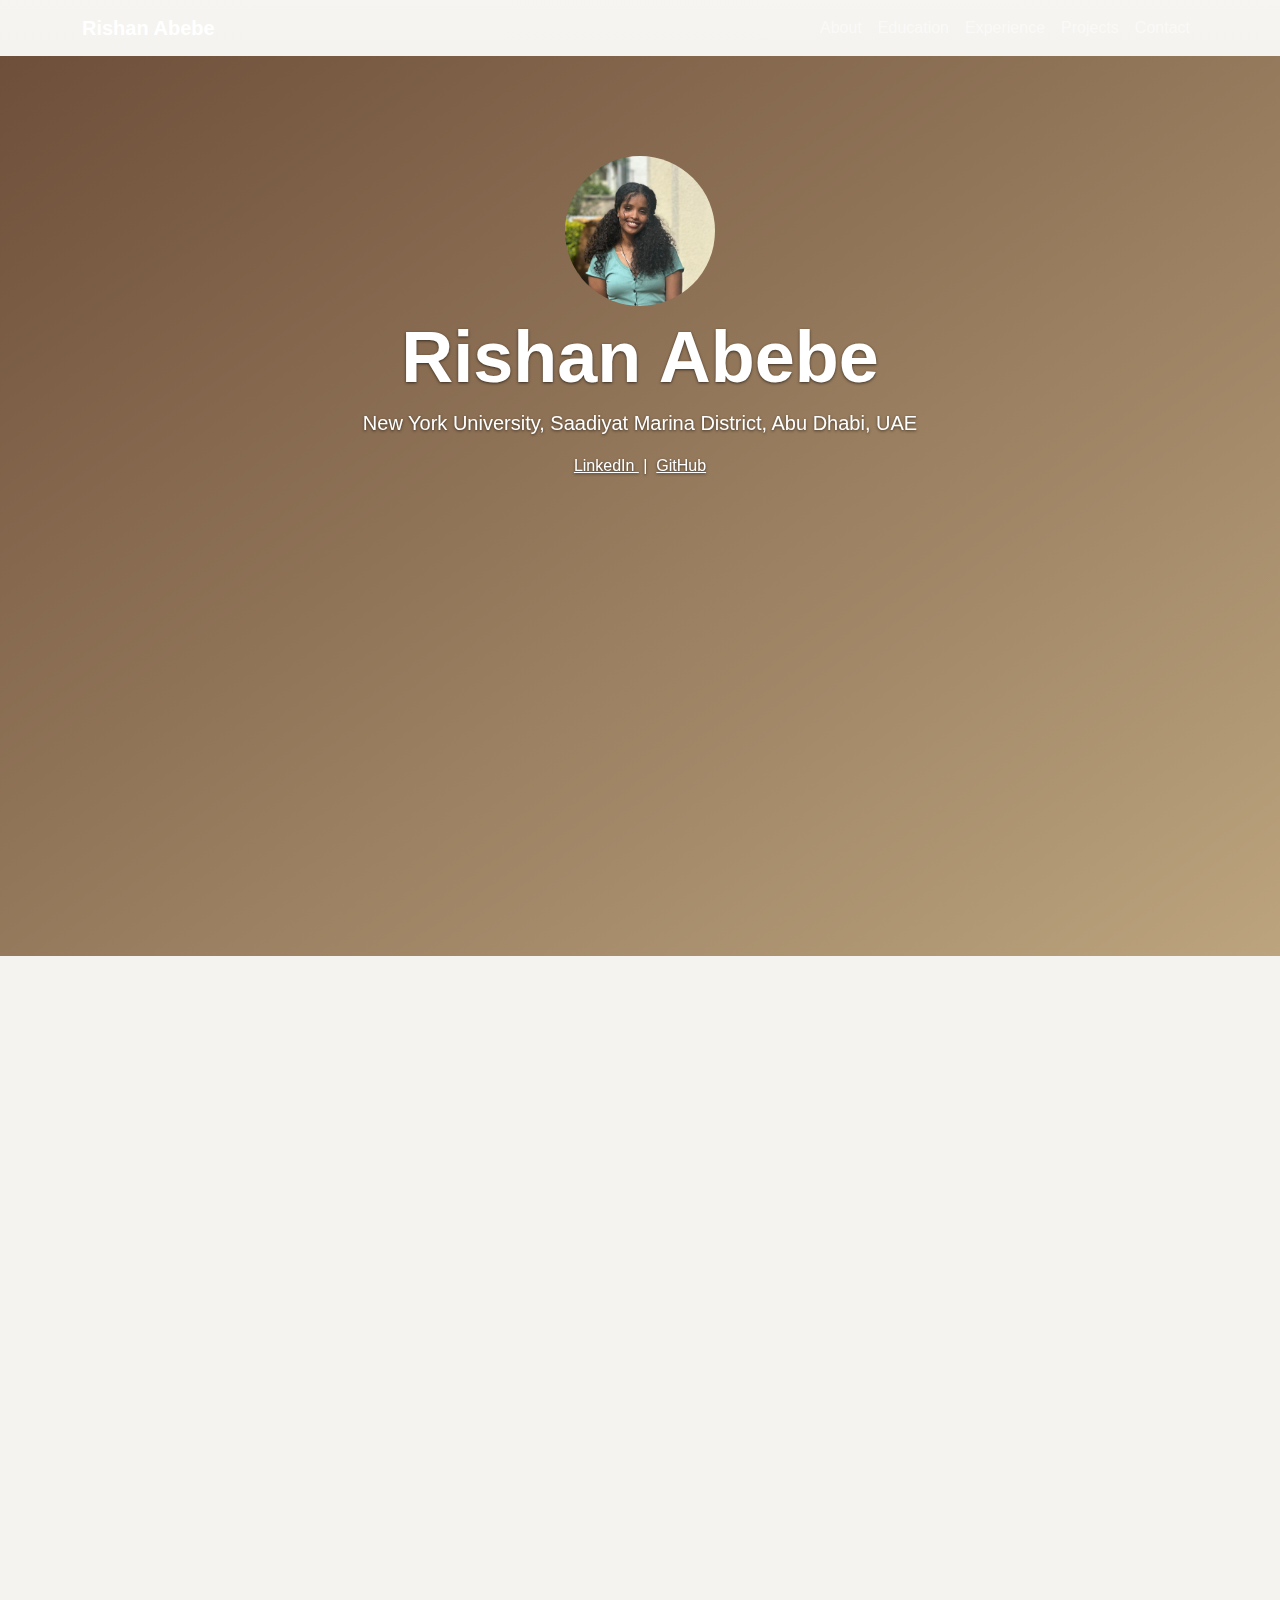
<file: index.html>
<!DOCTYPE html>
<html lang="en">
<head>
  <meta charset="UTF-8" />
  <meta name="viewport" content="width=device-width, initial-scale=1.0" />
  <title>Rishan Abebe - Portfolio</title>

  <!-- Bootstrap CSS -->
  <link
    rel="stylesheet"
    href="https://cdn.jsdelivr.net/npm/bootstrap@5.3.0/dist/css/bootstrap.min.css"
    crossorigin="anonymous"
  />

  <!-- AOS CSS -->
  <link
    rel="stylesheet"
    href="https://cdn.jsdelivr.net/npm/aos@2.3.4/dist/aos.css"
  />

  <!-- Custom CSS -->
  <link rel="stylesheet" href="style.css" />
</head>
<body>
  <!-- NAVBAR -->
  <nav class="navbar navbar-expand-lg navbar-dark bg-gradient shadow">
    <div class="container">
      <a class="navbar-brand fw-bold" href="#hero">Rishan Abebe</a>
      <button class="navbar-toggler" type="button" data-bs-toggle="collapse" data-bs-target="#navbarNav">
        <span class="navbar-toggler-icon"></span>
      </button>
      <div class="collapse navbar-collapse justify-content-end" id="navbarNav">
        <ul class="navbar-nav">
          <li class="nav-item"><a class="nav-link" href="#about">About</a></li>
          <li class="nav-item"><a class="nav-link" href="#education">Education</a></li>
          <li class="nav-item"><a class="nav-link" href="#experience">Experience</a></li>
          <li class="nav-item"><a class="nav-link" href="#projects">Projects</a></li>
          <li class="nav-item"><a class="nav-link" href="#contact">Contact</a></li>
        </ul>
      </div>
    </div>
  </nav>

<!-- HERO SECTION -->
<section id="hero" class="hero-section text-white position-relative">
  <div class="hero-overlay"></div>
  <div
    class="container text-center hero-content d-flex flex-column justify-content-center align-items-center"
  >
    <!-- Profile picture -->
    <img
      src="profile.jpeg"
      alt="Rishan Abebe"
      class="rounded-circle mb-2"
      style="width:150px; height:150px; object-fit:cover;"
      data-aos="fade-down"
    />

    <!-- Name -->
    <h1 class="display-2 fw-bold" data-aos="fade-down" data-aos-delay="200">
      Rishan Abebe
    </h1>

    <!-- New subtitle lines -->
    <p class="lead" data-aos="fade-up" data-aos-delay="400">
      New York University, Saadiyat Marina District, Abu Dhabi, UAE
    </p>
    <p data-aos="fade-up" data-aos-delay="500">
      <a href="https://www.linkedin.com/in/rishan-abebe-93b650266/" target="_blank" class="text-white">
        LinkedIn
      </a>
      &nbsp;|&nbsp;
      <a href="https://github.com/rz2557" target="_blank" class="text-white">
        GitHub
      </a>
    </p>

</section>



  <!-- ABOUT ME -->
  <section id="about" class="py-5">
    <div class="container">
      <h2 class="section-title text-white" data-aos="fade-up">About Me</h2>
      <div class="section-content" data-aos="fade-up" data-aos-delay="100">
        <p>
          I’m Rishan Abebe, an Economics major at NYU Abu Dhabi with minors in Computer Science and Applied Mathematics. I specialize in data science and machine learning, with hands‑on experience in Python, R, SQL, and C++. I excel at transforming complex datasets into clear, actionable insights and collaborating across teams to drive data‑informed decisions.
        </p>        
      </div>
    </div>
  </section>

  <!-- EDUCATION -->
  <section id="education" class="py-5">
    <div class="container">
      <h2 class="section-title text-white" data-aos="fade-up">Education</h2>
      <div class="section-content" data-aos="fade-up" data-aos-delay="100">
        <h5>New York University, Abu Dhabi, UAE</h5>
        <p><em>Bachelor of Science, Economics</em> (Minor: Computer Science & Applied Mathematics) </p>
        <p><strong>Relevant Coursework:</strong> Data Analysis, Econometrics, Data Bootcamp, Data Structures, Algorithms, Linear Algebra, Statistics & Probability, Multivariable Calculus</p>
      </div>
    </div>
  </section>

  <!-- EXPERIENCE -->
  <section id="experience" class="py-5">
    <div class="container">
      <h2 class="section-title text-white" data-aos="fade-up">Experience</h2>
      <div class="section-content" data-aos="fade-up" data-aos-delay="100">
        <!-- Research Assistant -->
        <div class="mb-4">
          <h5>Research Assistant – Fairness in Machine Learning</h5>
          <p class="mb-2"><em>New York University, Abu Dhabi, UAE | June 2025 – Present</em></p>
          <ul>
            <li>Cleaned and prepared the Adult Income dataset in R, improving model input quality and enabling bias analysis across demographic groups.</li>
            <li>Conducted exploratory data analysis and created visualizations using R, identifying bias patterns and improving bias detection efficiency by 20%.</li>
            <li>Performed statistical hypothesis testing to evaluate distributional fairness, supporting evidence‑based recommendations on algorithmic bias.</li>
            <li>Designed and implemented an SVM model predicting recidivism risk with over 75% accuracy, optimizing performance through hyperparameter tuning.</li>
          </ul>
        </div>
        <!-- Data Science Intern -->
        <div class="mb-4">
          <h5>Data Science Intern</h5>
          <p class="mb-2"><em>WifOR Institute, Berlin, Germany | June 2024 – August 2024</em></p>
          <ul>
            <li>Built predictive models using scikit‑learn (Logistic Regression, Random Forest) to evaluate health investment outcomes across 10+ countries.</li>
            <li>Restructured and queried macroeconomic datasets using SQL and Python, improving data processing efficiency by 25%.</li>
            <li>Collaborated with data scientists and policy analysts to improve predictive model accuracy by 10%.</li>
            <li>Created stakeholder‑ready visualizations in Tableau to support policy reports and sustainability recommendations.</li>
          </ul>
        </div>
        <!-- Data Analyst Intern -->
        <div>
          <h5>Data Analyst Intern</h5>
          <p class="mb-2"><em>25hours Hotel One Central, Dubai, UAE | December 2023 – January 2024</em></p>
          <ul>
            <li>Analyzed historical booking data and seasonal occupancy trends to identify peak demand periods, improving forecasting accuracy by 10%.</li>
            <li>Created Tableau dashboards to visualize booking trends, guest demographics, and revenue patterns for data‑driven decision‑making.</li>
            <li>Analyzed guest feedback and survey data to identify service improvement opportunities and enhance customer experience.</li>
          </ul>
        </div>
      </div>
    </div>
  </section>

<!-- PROJECTS -->
<section id="projects" class="py-5">
  <div class="container">
    <h2 class="section-title text-white" data-aos="fade-up">Projects</h2>
    <div class="section-content" data-aos="fade-up" data-aos-delay="100">
      <div class="row">

        <!-- Heart Disease Prediction -->
        <div class="col-md-6 mb-4" data-aos="zoom-in">
          <img src="heart_image.webp"
               class="img-fluid rounded mb-2"
               alt="Heart Disease Prediction">
          <h5>Heart Disease Prediction using Machine Learning</h5>
          <p><strong>Technologies:</strong> scikit‑learn, Matplotlib, Seaborn</p>
          <ul>
            <li>Designed and implemented a supervised ML system to predict heart disease risk, achieving over 85% accuracy through hyperparameter tuning.</li>
            <li>Performed end‑to‑end data preprocessing to improve model reliability and generalizability.</li>
            <li>Evaluated and compared classifiers (Logistic Regression, Decision Tree, Random Forest) using precision, recall, F1‑score, and confusion matrices.</li>
          </ul>
        </div>

        <!-- Library Management System -->
        <div class="col-md-6 mb-4" data-aos="zoom-in">
          <img src="library.jpeg"
               class="img-fluid rounded mb-2"
               alt="Library Management System">
          <h5>Library Management System</h5>
          <p><strong>Technologies:</strong> C++, Custom Data Structures, File I/O</p>
          <ul>
            <li>Developed a C++ library management system with features for adding, editing, and issuing books, managing borrowers, and organizing categories.</li>
            <li>Designed a custom tree structure for category management and a dynamic vector data structure to handle records.</li>
            <li>Implemented file I/O with CSV support to import/export data, ensuring persistence for 10,000+ records.</li>
          </ul>
        </div>

        <!-- Life Expectancy Prediction -->
        <div class="col-md-6 mb-4" data-aos="zoom-in">
          <img src="life_expectancy.png"
               class="img-fluid rounded mb-2"
               alt="Life Expectancy Prediction">
          <h5>Life Expectancy Prediction using Regression Models</h5>
          <p><strong>Technologies:</strong> scikit‑learn, Seaborn, Matplotlib</p>
          <ul>
            <li>Analyzed global health and socioeconomic data from the WHO dataset to identify key factors influencing life expectancy across countries.</li>
            <li>Performed feature engineering and multicollinearity reduction to improve model interpretability and predictive accuracy.</li>
            <li>Built and evaluated regression models including Gradient Boosting, achieving an R² score of 0.89 and outperforming baseline models.</li>
            <li>Visualized variable importance, trends, and residuals using Seaborn and Matplotlib to support actionable public health insights.</li>
          </ul>
        </div>

        <!-- Multilingual Dictionary -->
        <div class="col-md-6 mb-4" data-aos="zoom-in">
          <img src="multilingual_dictionary.jpg"
               class="img-fluid rounded mb-2"
               alt="Multilingual Dictionary">
          <h5>Multilingual Dictionary</h5>
          <p><strong>Technologies:</strong> C++, Hash Tables, File Processing</p>
          <ul>
            <li>Created a multilingual dictionary using C++ with a custom hash table to support fast word translation lookup between English, Spanish, and French.</li>
            <li>Developed a command‑line interface enabling users to translate across multiple language pairs with real‑time interaction.</li>
            <li>Imported over 50,000 word pairs and applied hashing algorithms, improving lookup speed by over 80%.</li>
          </ul>
        </div>

      </div>
    </div>
  </div>
</section>



<!-- TECHNICAL SKILLS -->
<section id="skills" class="py-5">
  <div class="container">
    <h2 class="section-title text-white" data-aos="fade-up">Technical Skills</h2>
    <div class="section-content" data-aos="fade-up" data-aos-delay="100">
      <div class="row">
        <!-- Left column -->
        <div class="col-md-6 mb-4">
          <h5>Languages:</h5>
          <p>Python, R, SQL, C++</p>

          <h5 class="mt-4">ML Libraries:</h5>
          <p>Scikit-learn, PyTorch, Pandas, NumPy, Matplotlib, GridSearchCV, ggplot2, tidyverse</p>
        </div>
        <!-- Right column -->
        <div class="col-md-6 mb-4">
          <h5>Frameworks &amp; Tools:</h5>
          <p>Git, GitHub, Tableau, Excel, Microsoft PowerPoint</p>

          <h5 class="mt-4">Data Skills:</h5>
          <p>Data Analysis, Data Manipulation, EDA, Causal Inference, Hypothesis Testing, Data Visualization</p>
        </div>
      </div>
    </div>
  </div>
</section>




<!-- CONTACT ME -->
<section id="contact" class="py-5">
  <div class="container">
    <h2 class="section-title text-white" data-aos="fade-up">Contact Me</h2>
    <div class="section-content" data-aos="fade-up" data-aos-delay="100">
      <form id="contactForm" novalidate>
        <div class="mb-3">
          <label for="name" class="form-label text-white">Name</label>
          <input
            type="text"
            class="form-control"
            id="name"
            placeholder="Your name"
            required
          />
        </div>
        <div class="mb-3">
          <label for="email" class="form-label text-white">Email</label>
          <input
            type="email"
            class="form-control"
            id="email"
            placeholder="Your email"
            required
          />
        </div>
        <div class="mb-3">
          <label for="message" class="form-label text-white">Message</label>
          <textarea
            class="form-control"
            id="message"
            rows="5"
            placeholder="Your message"
            required
          ></textarea>
        </div>
        <button type="submit" class="btn btn-hero">Send Message</button>
      </form>
    </div>
  </div>
</section>



  <!-- Scripts -->
  <script src="https://cdn.jsdelivr.net/npm/bootstrap@5.3.0/dist/js/bootstrap.bundle.min.js"></script>
  <script src="https://cdn.jsdelivr.net/npm/aos@2.3.4/dist/aos.js"></script>
  <script src="script.js"></script>
</body>
</html>
</file>
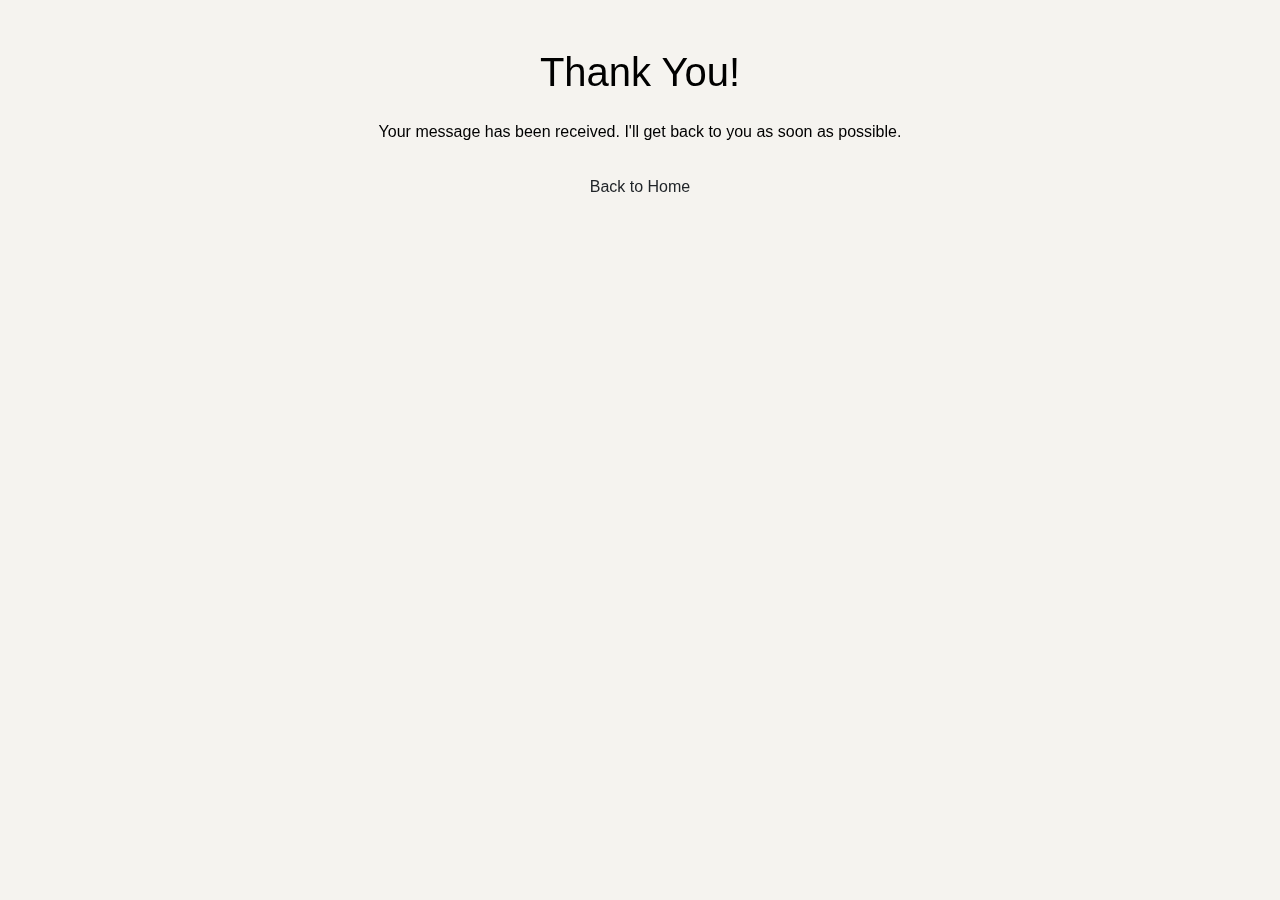
<file: thankyou.html>
<!DOCTYPE html>
<html lang="en">
<head>
  <meta charset="UTF-8" />
  <meta name="viewport" content="width=device-width, initial-scale=1.0"/>
  <title>Thank You!</title>
  <!-- Bootstrap CSS -->
  <link
    rel="stylesheet"
    href="https://cdn.jsdelivr.net/npm/bootstrap@5.3.0/dist/css/bootstrap.min.css"
  />
  <!-- AOS CSS -->
  <link
    rel="stylesheet"
    href="https://cdn.jsdelivr.net/npm/aos@2.3.4/dist/aos.css"
  />
  <!-- Your Custom CSS -->
  <link rel="stylesheet" href="style.css" />
</head>
<body>
  <!-- Re‑use your page background & navbar if you like, or omit the navbar for simplicity -->
  
  <section class="py-5">
    <div class="container d-flex justify-content-center">
      <div class="section-content text-center" data-aos="fade-up" style="max-width:600px;">
        <h1 class="mb-4">Thank You!</h1>
        <p class="mb-4">Your message has been received. I'll get back to you as soon as possible.</p>
        <a href="index.html" class="btn btn-hero">Back to Home</a>
      </div>
    </div>
  </section>


  <!-- Scripts -->
  <script src="https://cdn.jsdelivr.net/npm/bootstrap@5.3.0/dist/js/bootstrap.bundle.min.js"></script>
  <script src="https://cdn.jsdelivr.net/npm/aos@2.3.4/dist/aos.js"></script>
  <script src="script.js"></script>
</body>
</html>
</file>
<file: style.css>
body {
  font-family: 'Segoe UI', Tahoma, Geneva, Verdana, sans-serif;
  margin: 0;
  padding: 0;
  animation: fadeInBody 1.5s ease-in;
  color-scheme: light dark;
  background-color: var(--bg);
  color: var(--text);
}

:root {
  --bg: #f5f3ef;
  --text: #000;
  --card-bg: #ffffff;
  --hero-gradient: linear-gradient(to bottom right, #6e4f3a, #bca47e);
}

@media (prefers-color-scheme: dark) {
  :root {
    --bg: #000428;
    --text: #fff;
    --card-bg: #111827;
    --hero-gradient: linear-gradient(to bottom right, #000428, #004e92);
  }
}

@keyframes fadeInBody {
  from { opacity: 0; }
  to { opacity: 1; }
}

.hero-section {
  height: 100vh;
  background-size: cover;
  background-position: center;
  background-repeat: no-repeat;
  background-image: var(--hero-gradient);
  color: var(--text);
  text-shadow: 0 1px 3px rgba(0,0,0,0.6);
  padding-top: 100px;
  padding-bottom: 60px;
}

.profile-photo {
  width: 150px;
  height: 150px;
  object-fit: cover;
  border-radius: 50%;
  border: 3px solid white;
  box-shadow: 0 0 12px rgba(255,255,255,0.6);
}

.profile-summary {
  background-color: var(--card-bg);
  color: var(--text);
  border-radius: 10px;
  max-width: 700px;
  box-shadow: 0 4px 12px rgba(0,0,0,0.2);
}

.project-card {
  transition: transform 0.4s ease, box-shadow 0.4s ease;
  box-shadow: 0 4px 12px rgba(0, 0, 0, 0.15);
  border: none;
  background-color: var(--card-bg);
  color: var(--text);
}

.project-card:hover {
  transform: translateY(-8px);
  box-shadow: 0 10px 20px rgba(0, 0, 0, 0.25);
}

.project-img {
  height: 200px;
  object-fit: cover;
}

.animate-fade-in {
  animation: fadeIn 1.5s ease;
}

@keyframes fadeIn {
  from { opacity: 0; transform: translateY(20px); }
  to { opacity: 1; transform: translateY(0); }
}

.contact-section input,
.contact-section textarea {
  max-width: 600px;
  margin: auto;
}

.contact-section button {
  width: 200px;
}
</file>
